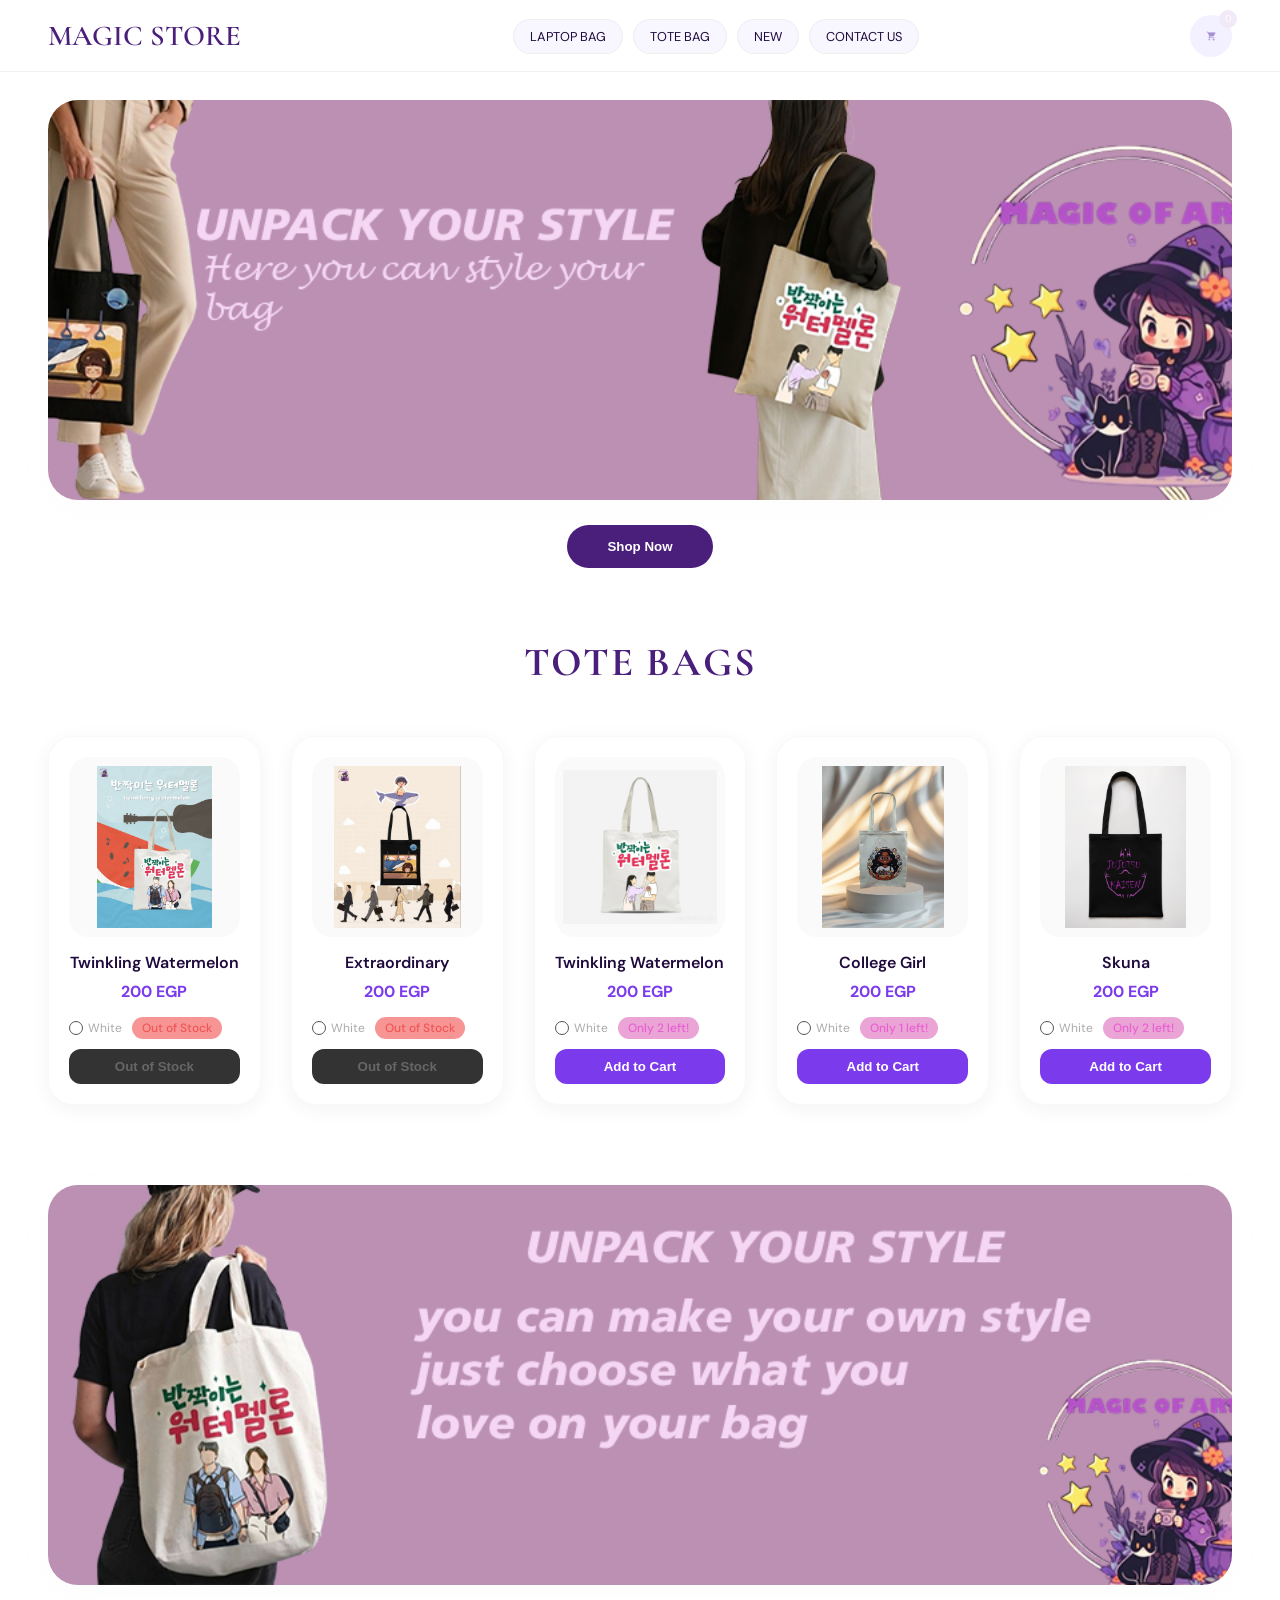
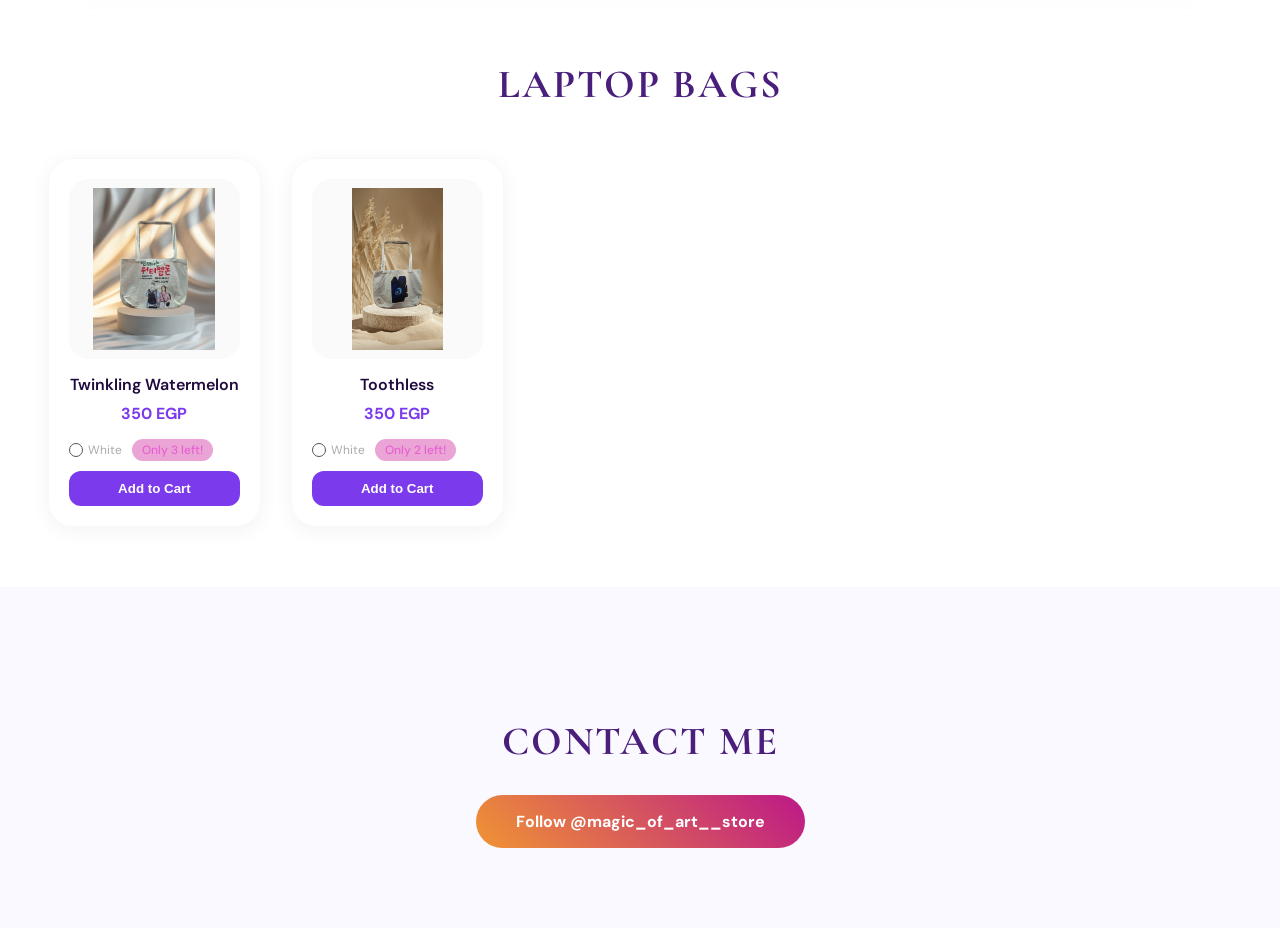
<file: my store/index.html>
<!DOCTYPE html>
<html lang="en">
<head>
    <meta charset="UTF-8">
    <meta name="viewport" content="width=device-width, initial-scale=1.0">
    <title>Magic Store</title>
    <link rel="stylesheet" href="style.css">
    <style>
        .product-meta {
            display: flex;
            align-items: center;
            gap: 10px;
            margin: 6px 0 10px;
            flex-wrap: wrap;
        }

        .color-dot-wrap {
            display: flex;
            align-items: center;
            gap: 5px;
            font-size: 12px;
            color: #aaa;
        }

        .color-dot {
            width: 14px;
            height: 14px;
            border-radius: 50%;
            background: #ffffff;
            border: 1px solid #555;
            display: inline-block;
        }

        .stock-badge {
            font-size: 12px;
            padding: 3px 10px;
            border-radius: 999px;
            font-weight: 500;
        }

        .stock-badge.in-stock {
            background: #b0e0c4;
            color: #63eb94;
        }

        .stock-badge.low-stock {
            background: #eba4d6;
            color: #e760d1;
        }

        .stock-badge.out-of-stock {
            background: #f79595;
            color: #f05656;
        }

        .add-btn:disabled {
            background: #333 !important;
            color: #666 !important;
            cursor: not-allowed !important;
        }
    </style>
</head>
<body>

    <div class="scroll-bar" id="scrollBar"></div>

    <header>
        <div class="logo">MAGIC STORE</div>
        <nav>
            <ul>
                <li><a href="#laptop-section">LAPTOP BAG</a></li>
                <li><a href="#tote-section">TOTE BAG</a></li>
                <li><a href="#">NEW</a></li>
                <li><a href="#contact-us">CONTACT US</a></li>
            </ul>
        </nav>
        <div class="icons" id="cart-icon-btn">
            <img src="images/cart.png" alt="CART" class="cart-icon">
            <span id="cart-count">0</span>
        </div>
    </header>

    <section class="poster">
        <img src="images/web.jpeg" alt="Main Poster">
        <br>
        <button class="shop-now-btn" onclick="location.href='#tote-section'">Shop Now</button>
    </section>

    <section id="tote-section">
        <h2 class="category-title">TOTE BAGS</h2>
        <div class="product-grid">

            <div class="product-card" data-stock="0">
                <div class="img-box"><img src="images/bag1.png" alt="tote bag"></div>
                <h2 class="p-name">Twinkling Watermelon</h2>
                <p class="p-price">200 EGP</p>
                <div class="product-meta">
                    <div class="color-dot-wrap">
                        <span class="color-dot"></span> White
                    </div>
                    <span class="stock-badge"></span>
                </div>
                <button class="add-btn">Add to Cart</button>
            </div>

            <div class="product-card" data-stock="0">
                <div class="img-box"><img src="images/bag2.png" alt="t0te bag"></div>
                <h2 class="p-name">Extraordinary</h2>
                <p class="p-price">200 EGP</p>
                <div class="product-meta">
                    <div class="color-dot-wrap">
                        <span class="color-dot"></span> White
                    </div>
                    <span class="stock-badge"></span>
                </div>
                <button class="add-btn">Add to Cart</button>
            </div>

            <div class="product-card" data-stock="2">
                <div class="img-box"><img src="images/bag3.png" alt="tote bag"></div>
                <h2 class="p-name">Twinkling Watermelon</h2>
                <p class="p-price">200 EGP</p>
                <div class="product-meta">
                    <div class="color-dot-wrap">
                        <span class="color-dot"></span> White
                    </div>
                    <span class="stock-badge"></span>
                </div>
                <button class="add-btn">Add to Cart</button>
            </div>

            <div class="product-card" data-stock="1">
                <div class="img-box"><img src="images/bag4.png" alt="tote bag"></div>
                <h2 class="p-name">College Girl</h2>
                <p class="p-price">200 EGP</p>
                <div class="product-meta">
                    <div class="color-dot-wrap">
                        <span class="color-dot"></span> White
                    </div>
                    <span class="stock-badge"></span>
                </div>
                <button class="add-btn">Add to Cart</button>
            </div>

            <div class="product-card" data-stock="2">
                <div class="img-box"><img src="images/bag5.png" alt="tote bag"></div>
                <h2 class="p-name">Skuna</h2>
                <p class="p-price">200 EGP</p>
                <div class="product-meta">
                    <div class="color-dot-wrap">
                        <span class="color-dot"></span> White
                    </div>
                    <span class="stock-badge"></span>
                </div>
                <button class="add-btn">Add to Cart</button>
            </div>

        </div>
    </section>

    <div class="section-banner" id="laptop-section">
        <img src="images/web2.png" alt="Laptop Bags Banner">
    </div>

    <section>
        <h2 class="category-title">LAPTOP BAGS</h2>
        <div class="product-grid">

            <div class="product-card" data-stock="3">
                <div class="img-box"><img src="images/bag6.png" alt="laptop bag"></div>
                <h2 class="p-name">Twinkling Watermelon</h2>
                <p class="p-price">350 EGP</p>
                <div class="product-meta">
                    <div class="color-dot-wrap">
                        <span class="color-dot"></span> White
                    </div>
                    <span class="stock-badge"></span>
                </div>
                <button class="add-btn">Add to Cart</button>
            </div>

            <div class="product-card" data-stock="2">
                <div class="img-box"><img src="images/bag7.png" alt="laptop bag"></div>
                <h2 class="p-name">Toothless </h2>
                <p class="p-price">350 EGP</p>
                <div class="product-meta">
                    <div class="color-dot-wrap">
                        <span class="color-dot"></span> White
                    </div>
                    <span class="stock-badge"></span>
                </div>
                <button class="add-btn">Add to Cart</button>
            </div>

        </div>
    </section>

    <!-- Cart Modal -->
    <div id="cart-modal" class="cart-modal">
        <div class="cart-content">
            <span class="close-cart">&times;</span>
            <h2>Shopping Cart 🛍️</h2>
            <div id="cart-items-list">
                <p style="text-align:center; color:#666;">Cart is empty</p>
            </div>

            <div class="checkout-form">
                <input type="text" id="cust-name" placeholder="Full Name" required>
                <input type="text" id="cust-phone" placeholder="Phone Number" required>
                <textarea id="cust-address" placeholder="Detailed Address (City, Street...)" rows="3" required></textarea>

                <div class="delivery-info">
                    <div style="display:flex; justify-content:space-between; margin-bottom:8px;">
                        <span>Subtotal:</span><span><span id="subtotal-price">0</span> EGP</span>
                    </div>
                    <div style="display:flex; justify-content:space-between; margin-bottom:8px;">
                        <span>Shipping:</span><span>50 EGP</span>
                    </div>
                    <div style="display:flex; justify-content:space-between; font-weight:bold; border-top:1px solid #333; padding-top:10px; font-size:1.1rem;">
                        <span>Total:</span><span><span id="final-total">0</span> EGP</span>
                    </div>
                </div>
                <button id="whatsapp-order-btn" class="checkout-btn">Proceed to Checkout</button>
            </div>
        </div>
    </div>

    <section class="contact-me" id="contact-us">
        <h2 class="category-title">CONTACT ME</h2>
        <a href="https://www.instagram.com/magic_of_art__store" target="_blank" class="instagram-btn">
            Follow @magic_of_art__store
        </a>
    </section>

    <style>
        .cart-item {
            display: flex;
            align-items: center;
            gap: 12px;
            background: #1a1a1a;
            border: 1px solid #2a2a2a;
            border-radius: 12px;
            padding: 10px 12px;
            margin-bottom: 10px;
        }
        .cart-item-img {
            width: 60px;
            height: 60px;
            border-radius: 8px;
            object-fit: cover;
            background: #2a2a2a;
            flex-shrink: 0;
        }
        .cart-item-info { flex: 1; }
        .cart-item-name { font-size: 13px; font-weight: 600; margin-bottom: 4px; color: #fff; }
        .cart-item-price { font-size: 13px; color: #aaa; }
        .cart-item-controls { display: flex; align-items: center; gap: 8px; flex-shrink: 0; }
        .qty-btn {
            width: 28px; height: 28px;
            border-radius: 7px;
            border: 1px solid #333;
            background: #2a2a2a;
            color: #fff;
            font-size: 16px;
            cursor: pointer;
            display: flex; align-items: center; justify-content: center;
            transition: background 0.15s;
        }
        .qty-btn:hover { background: #3a3a3a; }
        .qty-val { font-size: 14px; font-weight: 600; min-width: 18px; text-align: center; color: #fff; }
        .remove-item-btn { background: none; border: none; color: #ff4d4d; font-size: 18px; cursor: pointer; padding: 0 4px; }
    </style>

    <script>
        let cart = [];

        
       
        const stockData = {};

        document.querySelectorAll('.product-card').forEach(card => {
            const name  = card.querySelector('.p-name').innerText;
            const stock = parseInt(card.dataset.stock);
            stockData[name] = stock;

            const badge = card.querySelector('.stock-badge');
            const btn   = card.querySelector('.add-btn');

            if (stock === 0) {
                badge.textContent = 'Out of Stock';
                badge.className = 'stock-badge out-of-stock';
                btn.disabled = true;
                btn.textContent = 'Out of Stock';
            } else if (stock <= 3) {
                badge.textContent = `Only ${stock} left!`;
                badge.className = 'stock-badge low-stock';
            } else {
                badge.textContent = `${stock} in stock`;
                badge.className = 'stock-badge in-stock';
            }
        });

       
        const cartCountDisplay = document.getElementById('cart-count');
        const cartModal        = document.getElementById('cart-modal');
        const itemsList        = document.getElementById('cart-items-list');

        document.getElementById('cart-icon-btn').onclick = () => cartModal.style.display = 'block';
        document.querySelector('.close-cart').onclick    = () => cartModal.style.display = 'none';
        window.onclick = e => { if (e.target == cartModal) cartModal.style.display = 'none'; };

        document.querySelectorAll('.add-btn').forEach(btn => {
            btn.onclick = function () {
                if (this.disabled) return;

                const card  = this.closest('.product-card');
                const name  = card.querySelector('.p-name').innerText;
                const price = parseInt(card.querySelector('.p-price').innerText);
                const img   = card.querySelector('.img-box img').src;

                
                const inCartQty = (cart.find(i => i.name === name) || {}).qty || 0;
                if (inCartQty >= stockData[name]) {
                    alert('عدد القطع المتاحة نفد!');
                    return;
                }

                const existing = cart.find(i => i.name === name);
                if (existing) {
                    existing.qty++;
                } else {
                    cart.push({ name, price, img, qty: 1 });
                }

                updateCart();
                this.innerText = 'Added ✓';
                this.style.background = '#22c55e';
                setTimeout(() => { this.innerText = 'Add to Cart'; this.style.background = '#7c3aed'; }, 1000);
            };
        });

        function updateCart() {
            const totalItems = cart.reduce((s, i) => s + i.qty, 0);
            cartCountDisplay.innerText = totalItems;
            itemsList.innerHTML = '';

            if (cart.length === 0) {
                itemsList.innerHTML = '<p style="text-align:center;color:#666;">Cart is empty</p>';
                document.getElementById('subtotal-price').innerText = 0;
                document.getElementById('final-total').innerText    = 0;
                return;
            }

            let subtotal = 0;
            cart.forEach((item, index) => {
                subtotal += item.price * item.qty;
                const div = document.createElement('div');
                div.className = 'cart-item';
                div.innerHTML = `
                    <img class="cart-item-img" src="${item.img}" alt="${item.name}" onerror="this.style.visibility='hidden'">
                    <div class="cart-item-info">
                        <div class="cart-item-name">${item.name}</div>
                        <div class="cart-item-price">${item.price * item.qty} EGP</div>
                    </div>
                    <div class="cart-item-controls">
                        <button class="qty-btn" onclick="changeQty(${index}, -1)">−</button>
                        <span class="qty-val">${item.qty}</span>
                        <button class="qty-btn" onclick="changeQty(${index}, 1)">+</button>
                        <button class="remove-item-btn" onclick="removeFromCart(${index})">×</button>
                    </div>`;
                itemsList.appendChild(div);
            });

            document.getElementById('subtotal-price').innerText = subtotal;
            document.getElementById('final-total').innerText    = subtotal + 50;
        }

        window.changeQty = (index, delta) => {
            const item = cart[index];
            const newQty = item.qty + delta;
            if (newQty < 1) return;
            if (newQty > stockData[item.name]) {
                alert(`الحد الأقصى المتاح ${stockData[item.name]} قطعة`);
                return;
            }
            item.qty = newQty;
            updateCart();
        };

        window.removeFromCart = index => { cart.splice(index, 1); updateCart(); };

        
        document.getElementById('whatsapp-order-btn').onclick = function () {
            const name  = document.getElementById('cust-name').value;
            const phone = document.getElementById('cust-phone').value;
            const addr  = document.getElementById('cust-address').value;
            const total = document.getElementById('final-total').innerText;

            if (!name || !phone || !addr || cart.length === 0) {
                alert('يرجى ملء البيانات وإضافة منتجات للشنطة!');
                return;
            }

            const myNumber = '201004262710';
            let msg = `*طلب جديد - Magic Store*%0A%0A`;
            msg += `*الاسم:* ${name}%0A*الموبايل:* ${phone}%0A*العنوان:* ${addr}%0A%0A*المنتجات:*%0A`;
            cart.forEach((item, i) => msg += `${i+1}. ${item.name} x${item.qty} (${item.price * item.qty} EGP)%0A`);
            msg += `%0A*التوصيل:* 50 EGP%0A*الإجمالي:* ${total} EGP`;

            window.open(`https://wa.me/${myNumber}?text=${msg}`);
        };

        window.onscroll = function () {
            let winScroll = document.body.scrollTop || document.documentElement.scrollTop;
            let height    = document.documentElement.scrollHeight - document.documentElement.clientHeight;
            document.getElementById('scrollBar').style.width = (winScroll / height * 100) + '%';
        };
    </script>

</body>
</html>
</file>
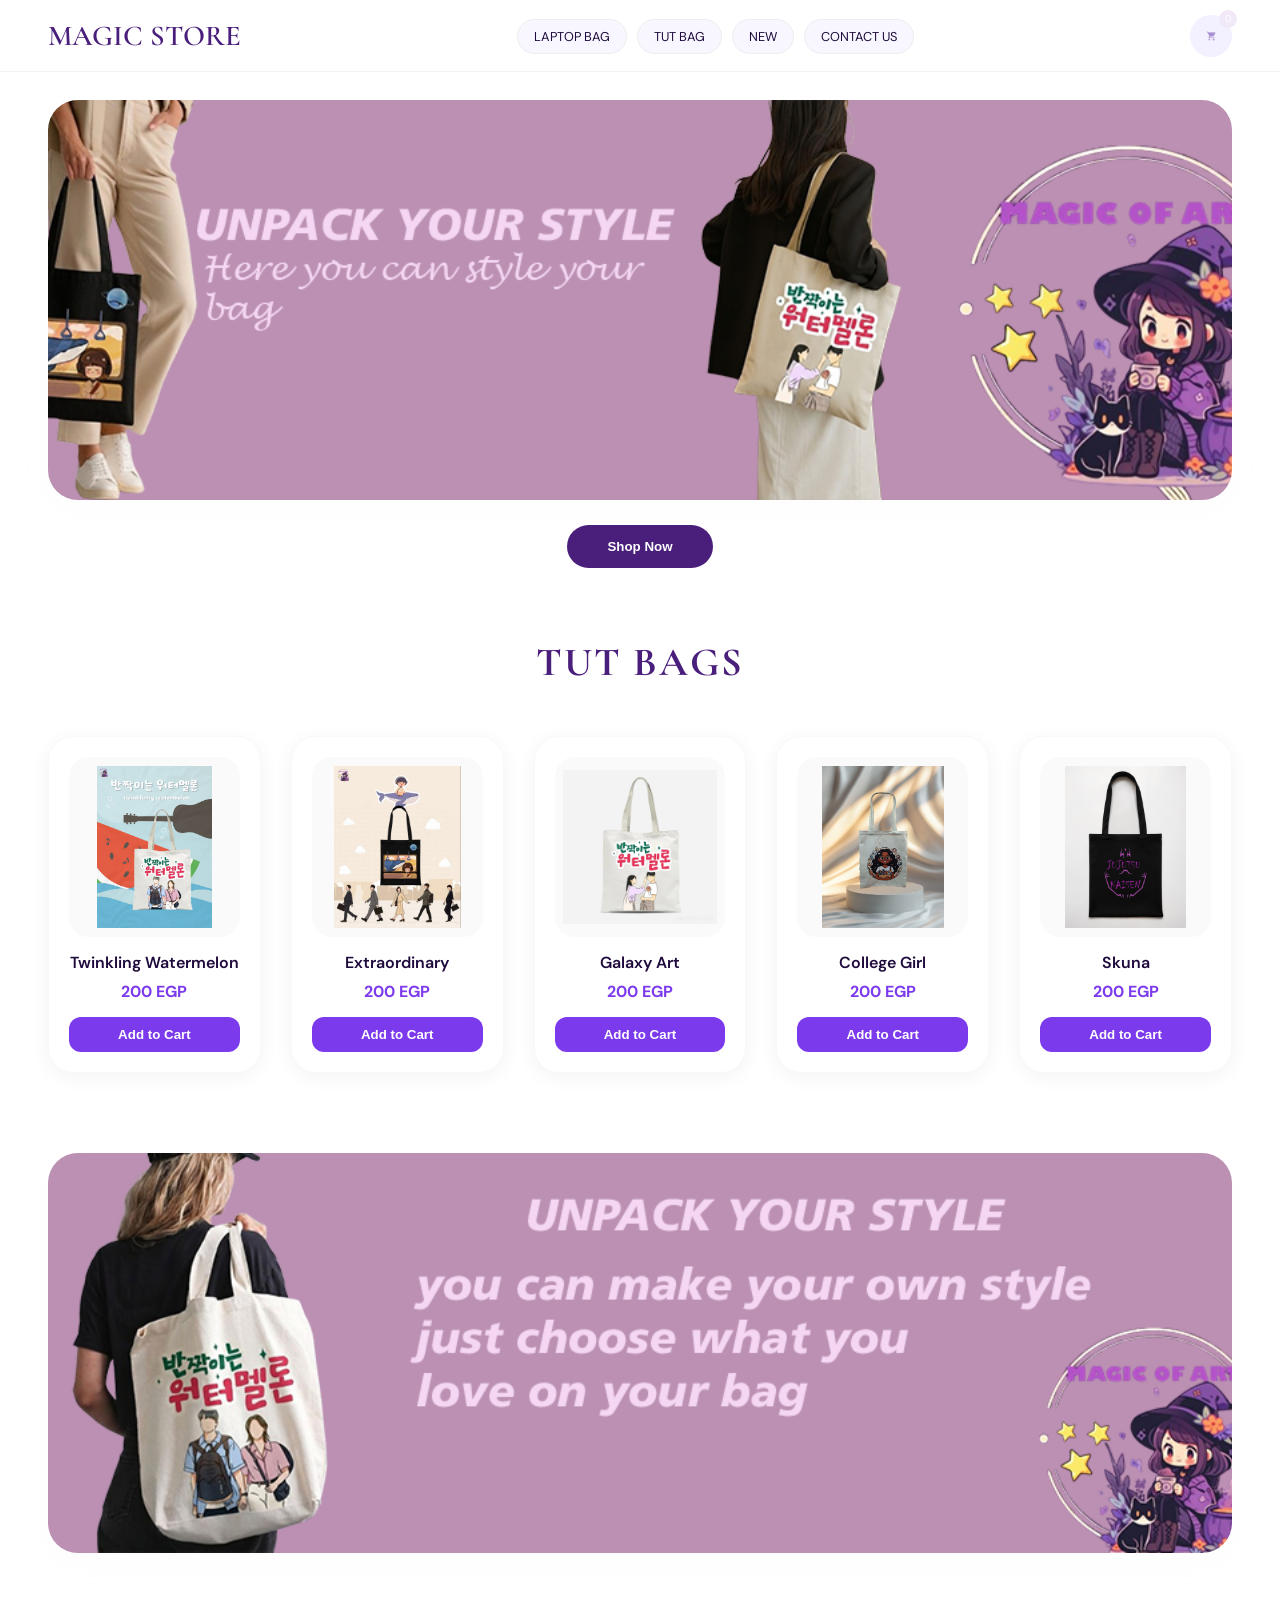
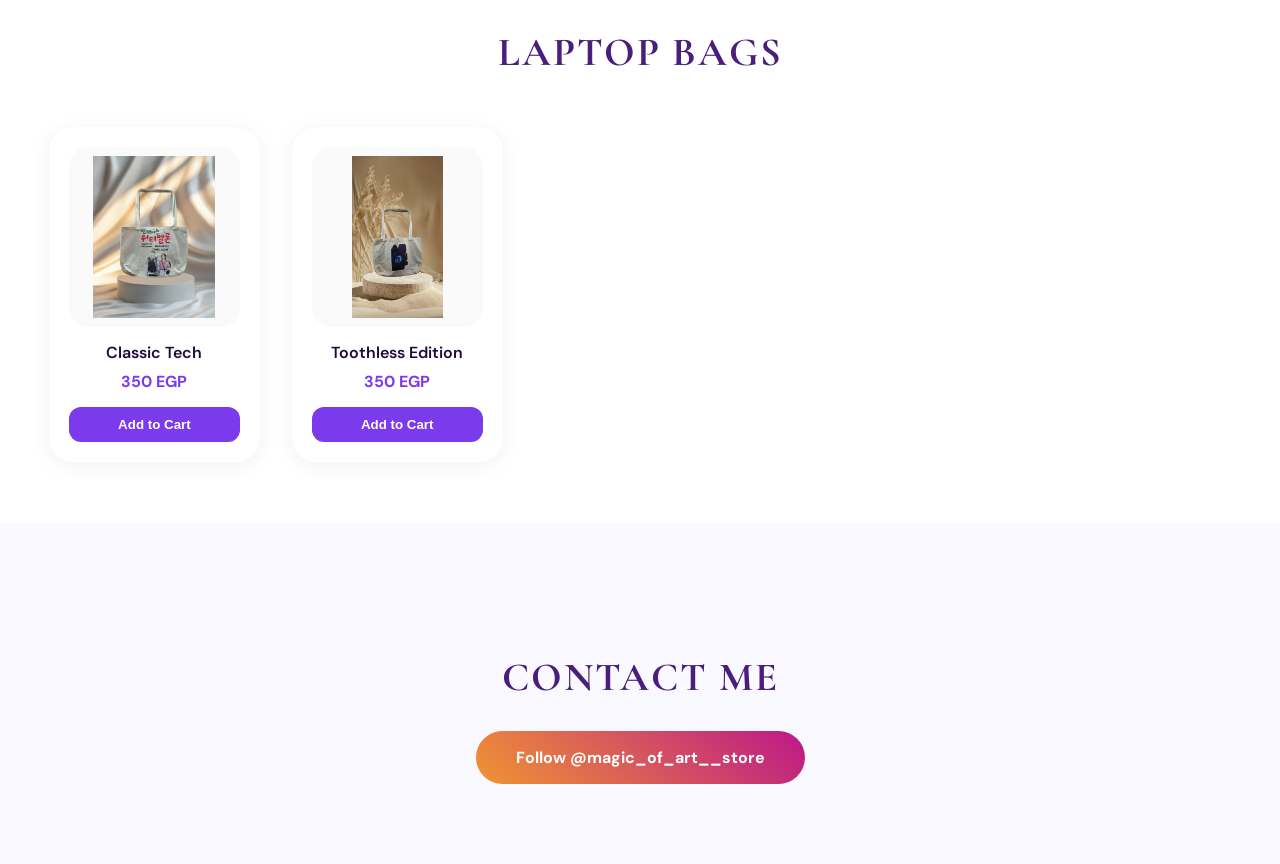
<file: my store/index (1).html>
<!DOCTYPE html>
<html lang="en">
<head>
    <meta charset="UTF-8">
    <meta name="viewport" content="width=device-width, initial-scale=1.0">
    <title>Magic Store</title>
    <link rel="stylesheet" href="style.css">
</head>
<body>

    <div class="scroll-bar" id="scrollBar"></div>

    <header>
        <div class="logo">MAGIC STORE</div>
        <nav>
            <ul>
                <li><a href="#laptop-section">LAPTOP BAG</a></li>
                <li><a href="#tote-section">TUT BAG</a></li>
                <li><a href="#">NEW</a></li>
                <li><a href="#contact-us">CONTACT US</a></li>
            </ul>
        </nav>
        <div class="icons" id="cart-icon-btn"> 
            <img src="cart.png" alt="CART" class="cart-icon">
            <span id="cart-count">0</span>
        </div>
    </header>

    <section class="poster">
        <img src="web.jpeg" alt="Main Poster">
        <br>
        <button class="shop-now-btn" onclick="location.href='#tote-section'">Shop Now</button>
    </section>

    <section id="tote-section">
        <h2 class="category-title">TUT BAGS</h2>
        <div class="product-grid">
            <div class="product-card">
                <div class="img-box"><img src="bag1.png" alt="tut bag"></div>
                <h2 class="p-name">Twinkling Watermelon</h2>
                <p class="p-price">200 EGP</p>
                <button class="add-btn">Add to Cart</button>
            </div>
            <div class="product-card">
                <div class="img-box"><img src="bag2.png" alt="tut bag"></div>
                <h2 class="p-name">Extraordinary</h2>
                <p class="p-price">200 EGP</p>
                <button class="add-btn">Add to Cart</button>
            </div>
            <div class="product-card">
                <div class="img-box"><img src="bag3.png" alt="tut bag"></div>
                <h2 class="p-name">Galaxy Art</h2>
                <p class="p-price">200 EGP</p>
                <button class="add-btn">Add to Cart</button>
            </div>
            <div class="product-card">
                <div class="img-box"><img src="bag4.png" alt="tut bag"></div>
                <h2 class="p-name">College Girl</h2>
                <p class="p-price">200 EGP</p>
                <button class="add-btn">Add to Cart</button>
            </div>
            <div class="product-card">
                <div class="img-box"><img src="bag5.png" alt="tut bag"></div>
                <h2 class="p-name">Skuna</h2>
                <p class="p-price">200 EGP</p>
                <button class="add-btn">Add to Cart</button>
            </div>
        </div>
    </section>

    <div class="section-banner" id="laptop-section">
        <img src="web2.png" alt="Laptop Bags Banner">
    </div>

    <section>
        <h2 class="category-title">LAPTOP BAGS</h2>
        <div class="product-grid">
            <div class="product-card">
                <div class="img-box"><img src="bag6.png" alt="laptop bag"></div>
                <h2 class="p-name">Classic Tech</h2>
                <p class="p-price">350 EGP</p>
                <button class="add-btn">Add to Cart</button>
            </div>
            <div class="product-card">
                <div class="img-box"><img src="bag7.png" alt="laptop bag"></div>
                <h2 class="p-name">Toothless Edition</h2>
                <p class="p-price">350 EGP</p>
                <button class="add-btn">Add to Cart</button>
            </div>
        </div>
    </section>

    <div id="cart-modal" class="cart-modal">
        <div class="cart-content">
            <span class="close-cart">&times;</span>
            <h2>Shopping Cart 🛍️</h2>
            <div id="cart-items-list">
                <p style="text-align:center; color:#666;">Cart is empty</p>
            </div>
            
            <div class="checkout-form">
                <input type="text" id="cust-name" placeholder="Full Name" required>
                <input type="text" id="cust-phone" placeholder="Phone Number" required>
                <textarea id="cust-address" placeholder="Detailed Address (City, Street...)" rows="3" required></textarea>
                
                <div class="delivery-info">
                    <div style="display:flex; justify-content:space-between; margin-bottom:8px;">
                        <span>Subtotal:</span> <span><span id="subtotal-price">0</span> EGP</span>
                    </div>
                    <div style="display:flex; justify-content:space-between; margin-bottom:8px;">
                        <span>Shipping:</span> <span>50 EGP</span>
                    </div>
                    <div style="display:flex; justify-content:space-between; font-weight:bold; border-top:1px solid #333; padding-top:10px; font-size:1.1rem;">
                        <span>Total:</span> <span><span id="final-total">0</span> EGP</span>
                    </div>
                </div>
                <button id="whatsapp-order-btn" class="checkout-btn">Proceed to Checkout</button>
            </div>
        </div>
    </div>

    <section class="contact-me" id="contact-us">
        <h2 class="category-title">CONTACT ME</h2>
        <a href="https://www.instagram.com/magic_of_art__store" target="_blank" class="instagram-btn">
            Follow @magic_of_art__store
        </a>
    </section>

    <style>
        /* ===== Cart Item Card in Modal ===== */
        .cart-item {
            display: flex;
            align-items: center;
            gap: 12px;
            background: #1a1a1a;
            border: 1px solid #2a2a2a;
            border-radius: 12px;
            padding: 10px 12px;
            margin-bottom: 10px;
        }

        .cart-item-img {
            width: 60px;
            height: 60px;
            border-radius: 8px;
            object-fit: cover;
            background: #2a2a2a;
            flex-shrink: 0;
        }

        .cart-item-info {
            flex: 1;
        }

        .cart-item-name {
            font-size: 13px;
            font-weight: 600;
            margin-bottom: 4px;
            color: #fff;
        }

        .cart-item-price {
            font-size: 13px;
            color: #aaa;
        }

        .cart-item-controls {
            display: flex;
            align-items: center;
            gap: 8px;
            flex-shrink: 0;
        }

        .qty-btn {
            width: 28px;
            height: 28px;
            border-radius: 7px;
            border: 1px solid #333;
            background: #2a2a2a;
            color: #fff;
            font-size: 16px;
            cursor: pointer;
            display: flex;
            align-items: center;
            justify-content: center;
            transition: background 0.15s;
            line-height: 1;
        }

        .qty-btn:hover { background: #3a3a3a; }

        .qty-val {
            font-size: 14px;
            font-weight: 600;
            min-width: 18px;
            text-align: center;
            color: #fff;
        }

        .remove-item-btn {
            background: none;
            border: none;
            color: #ff4d4d;
            font-size: 18px;
            cursor: pointer;
            padding: 0 4px;
            line-height: 1;
        }
    </style>

    <script>
        /* cart = [ { name, price, img, qty }, ... ] */
        let cart = [];

        const cartCountDisplay = document.getElementById('cart-count');
        const cartModal        = document.getElementById('cart-modal');
        const itemsList        = document.getElementById('cart-items-list');

        document.getElementById('cart-icon-btn').onclick = () => cartModal.style.display = "block";
        document.querySelector('.close-cart').onclick    = () => cartModal.style.display = "none";
        window.onclick = (e) => { if (e.target == cartModal) cartModal.style.display = "none"; };

        /* Add to Cart */
        document.querySelectorAll('.add-btn').forEach(btn => {
            btn.onclick = function () {
                const card  = this.closest('.product-card');
                const name  = card.querySelector('.p-name').innerText;
                const price = parseInt(card.querySelector('.p-price').innerText);
                const img   = card.querySelector('.img-box img').src;

                const existing = cart.find(i => i.name === name);
                if (existing) {
                    existing.qty++;
                } else {
                    cart.push({ name, price, img, qty: 1 });
                }

                updateCart();
                this.innerText = "Added ✓";
                this.style.background = "#22c55e";
                setTimeout(() => { this.innerText = "Add to Cart"; this.style.background = "#7c3aed"; }, 1000);
            };
        });

        /* Render Cart */
        function updateCart() {
            const totalItems = cart.reduce((s, i) => s + i.qty, 0);
            cartCountDisplay.innerText = totalItems;
            itemsList.innerHTML = "";

            if (cart.length === 0) {
                itemsList.innerHTML = '<p style="text-align:center; color:#666;">Cart is empty</p>';
                document.getElementById('subtotal-price').innerText = 0;
                document.getElementById('final-total').innerText    = 0;
                return;
            }

            let subtotal = 0;
            cart.forEach((item, index) => {
                subtotal += item.price * item.qty;
                const div = document.createElement('div');
                div.className = 'cart-item';
                div.innerHTML = `
                    <img class="cart-item-img" src="${item.img}" alt="${item.name}" onerror="this.style.visibility='hidden'">
                    <div class="cart-item-info">
                        <div class="cart-item-name">${item.name}</div>
                        <div class="cart-item-price">${item.price * item.qty} EGP</div>
                    </div>
                    <div class="cart-item-controls">
                        <button class="qty-btn" onclick="changeQty(${index}, -1)">−</button>
                        <span class="qty-val">${item.qty}</span>
                        <button class="qty-btn" onclick="changeQty(${index}, 1)">+</button>
                        <button class="remove-item-btn" onclick="removeFromCart(${index})">×</button>
                    </div>
                `;
                itemsList.appendChild(div);
            });

            document.getElementById('subtotal-price').innerText = subtotal;
            document.getElementById('final-total').innerText    = subtotal + 50;
        }

        window.changeQty = (index, delta) => {
            cart[index].qty = Math.max(1, cart[index].qty + delta);
            updateCart();
        };

        window.removeFromCart = (index) => {
            cart.splice(index, 1);
            updateCart();
        };

        /* WhatsApp Order */
        document.getElementById('whatsapp-order-btn').onclick = function () {
            const name  = document.getElementById('cust-name').value;
            const phone = document.getElementById('cust-phone').value;
            const addr  = document.getElementById('cust-address').value;
            const total = document.getElementById('final-total').innerText;

            if (!name || !phone || !addr || cart.length === 0) {
                alert("يرجى ملء البيانات وإضافة منتجات للشنطة!");
                return;
            }

            const myNumber = "201004262710";
            let msg = `*طلب جديد - Magic Store*%0A%0A`;
            msg += `*الاسم:* ${name}%0A*الموبايل:* ${phone}%0A*العنوان:* ${addr}%0A%0A*المنتجات:*%0A`;
            cart.forEach((item, i) => msg += `${i+1}. ${item.name} x${item.qty} (${item.price * item.qty} EGP)%0A`);
            msg += `%0A*التوصيل:* 50 EGP%0A*الإجمالي:* ${total} EGP`;

            window.open(`https://wa.me/${myNumber}?text=${msg}`);
        };

        /* Scroll Bar */
        window.onscroll = function () {
            let winScroll = document.body.scrollTop || document.documentElement.scrollTop;
            let height    = document.documentElement.scrollHeight - document.documentElement.clientHeight;
            document.getElementById("scrollBar").style.width = (winScroll / height * 100) + "%";
        };
    </script>

</body>
</html>
</file>
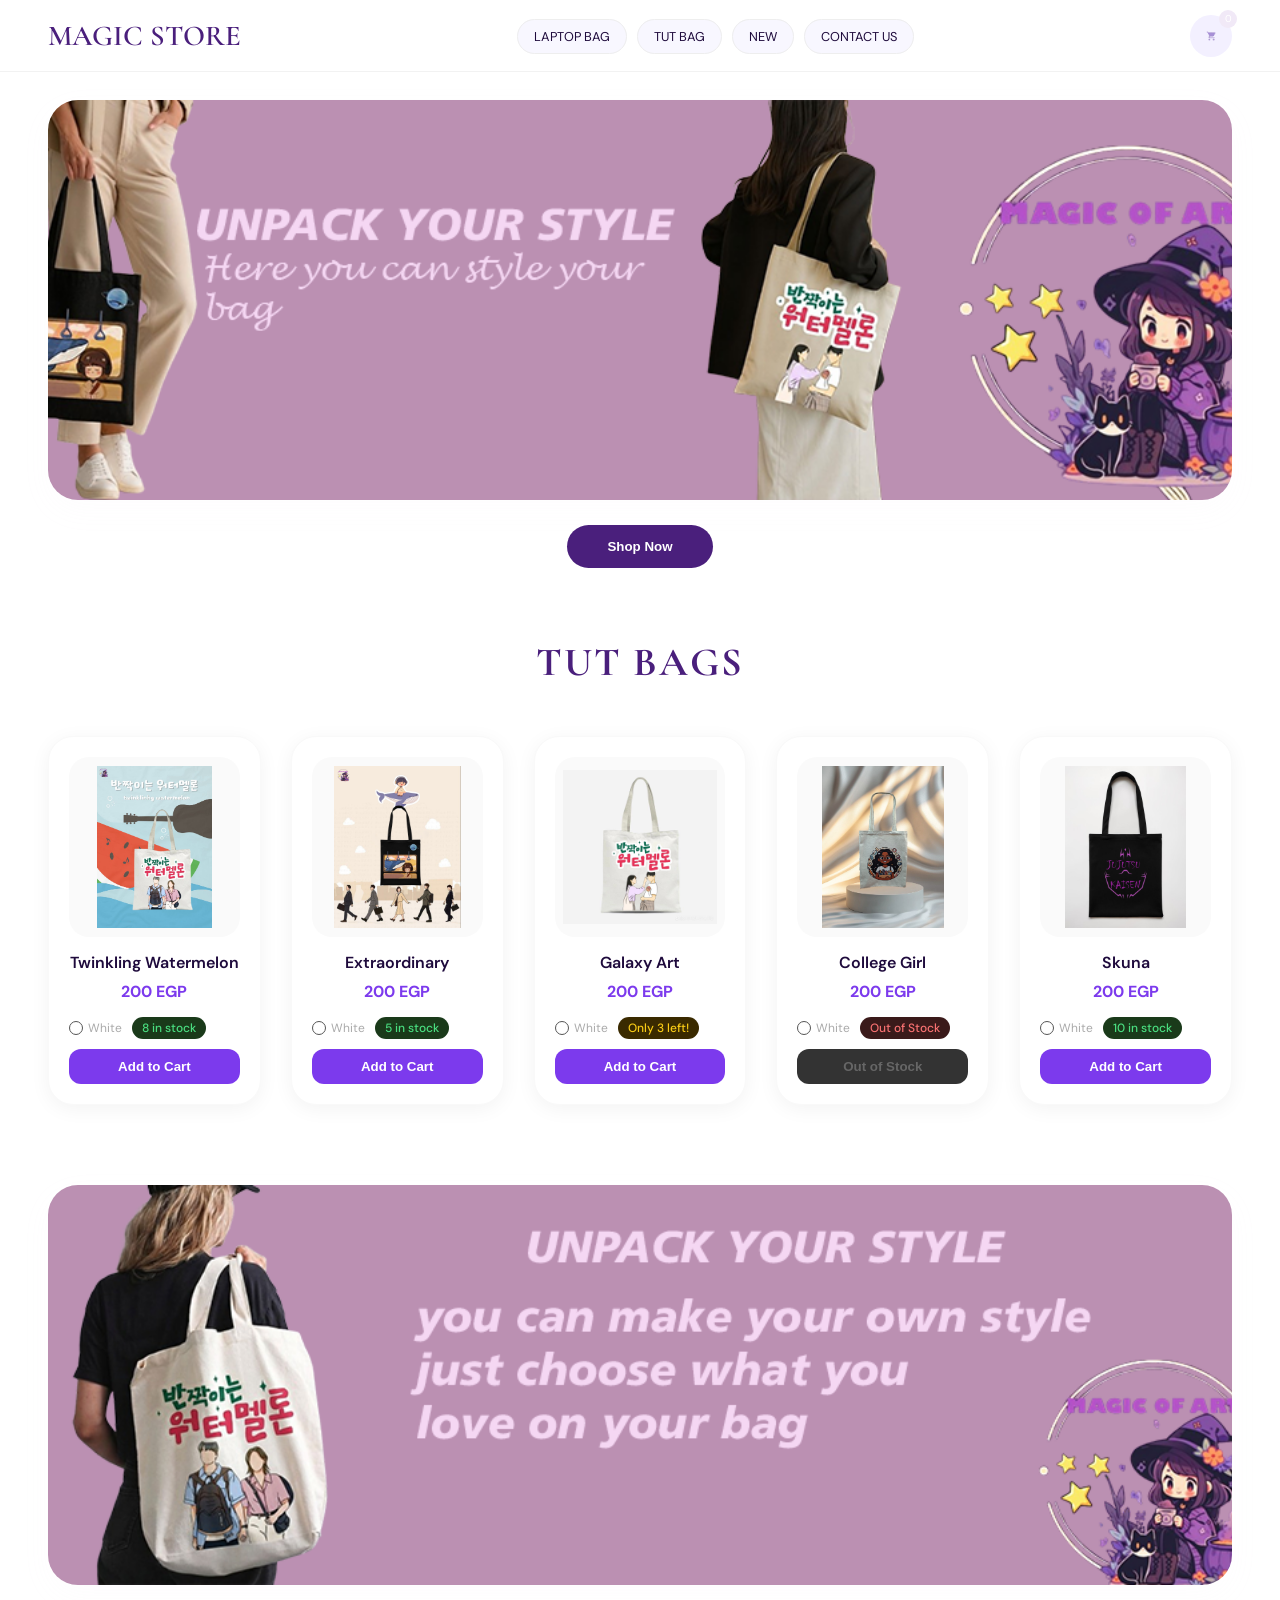
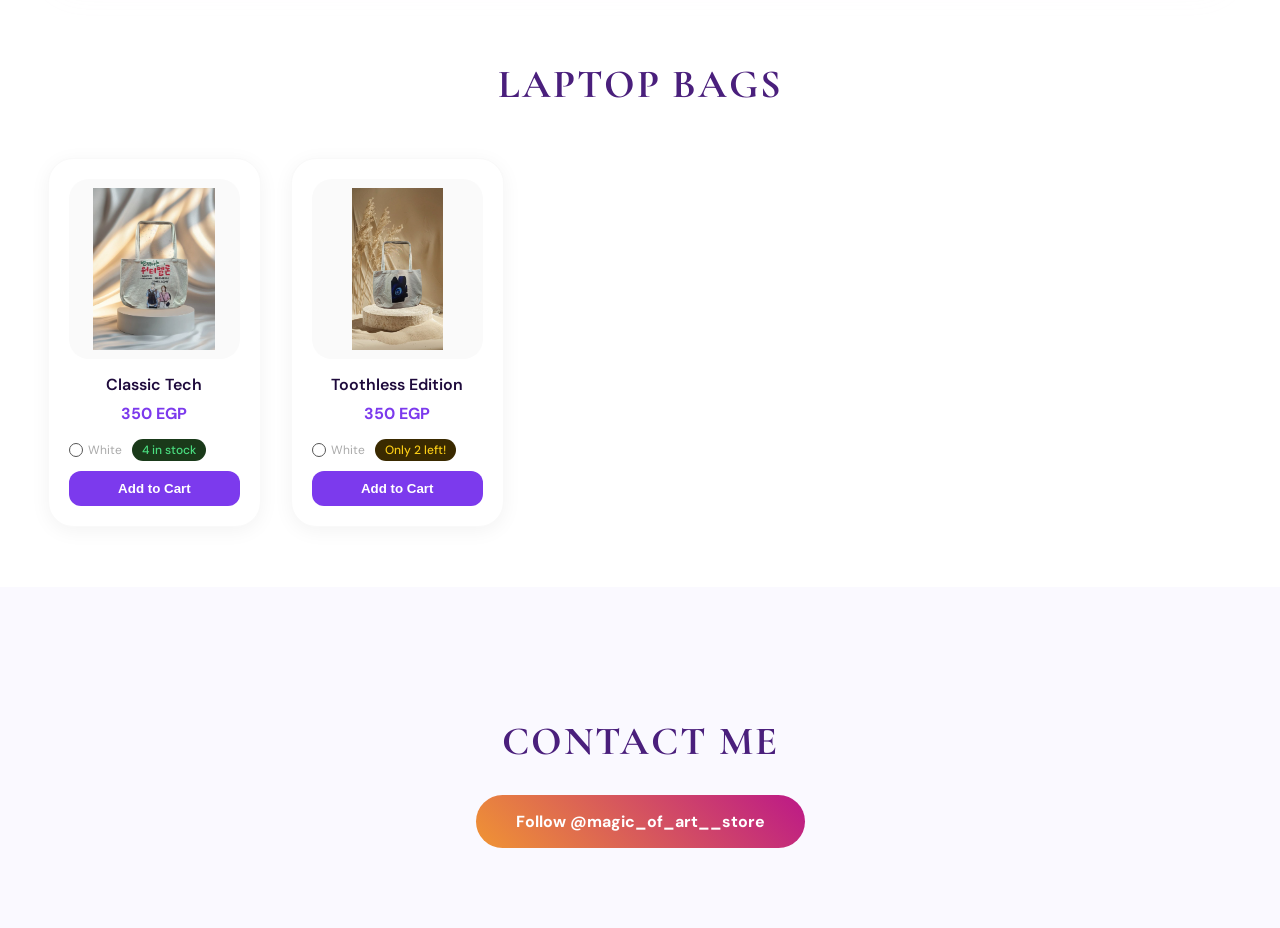
<file: my store/index (2).html>
<!DOCTYPE html>
<html lang="en">
<head>
    <meta charset="UTF-8">
    <meta name="viewport" content="width=device-width, initial-scale=1.0">
    <title>Magic Store</title>
    <link rel="stylesheet" href="style.css">
    <style>
        .product-meta {
            display: flex;
            align-items: center;
            gap: 10px;
            margin: 6px 0 10px;
            flex-wrap: wrap;
        }

        .color-dot-wrap {
            display: flex;
            align-items: center;
            gap: 5px;
            font-size: 12px;
            color: #aaa;
        }

        .color-dot {
            width: 14px;
            height: 14px;
            border-radius: 50%;
            background: #ffffff;
            border: 1px solid #555;
            display: inline-block;
        }

        .stock-badge {
            font-size: 12px;
            padding: 3px 10px;
            border-radius: 999px;
            font-weight: 500;
        }

        .stock-badge.in-stock {
            background: #1a3a1a;
            color: #4ade80;
        }

        .stock-badge.low-stock {
            background: #3a2a00;
            color: #facc15;
        }

        .stock-badge.out-of-stock {
            background: #3a1a1a;
            color: #f87171;
        }

        .add-btn:disabled {
            background: #333 !important;
            color: #666 !important;
            cursor: not-allowed !important;
        }
    </style>
</head>
<body>

    <div class="scroll-bar" id="scrollBar"></div>

    <header>
        <div class="logo">MAGIC STORE</div>
        <nav>
            <ul>
                <li><a href="#laptop-section">LAPTOP BAG</a></li>
                <li><a href="#tote-section">TUT BAG</a></li>
                <li><a href="#">NEW</a></li>
                <li><a href="#contact-us">CONTACT US</a></li>
            </ul>
        </nav>
        <div class="icons" id="cart-icon-btn">
            <img src="cart.png" alt="CART" class="cart-icon">
            <span id="cart-count">0</span>
        </div>
    </header>

    <section class="poster">
        <img src="web.jpeg" alt="Main Poster">
        <br>
        <button class="shop-now-btn" onclick="location.href='#tote-section'">Shop Now</button>
    </section>

    <section id="tote-section">
        <h2 class="category-title">TUT BAGS</h2>
        <div class="product-grid">

            <div class="product-card" data-stock="8">
                <div class="img-box"><img src="bag1.png" alt="tut bag"></div>
                <h2 class="p-name">Twinkling Watermelon</h2>
                <p class="p-price">200 EGP</p>
                <div class="product-meta">
                    <div class="color-dot-wrap">
                        <span class="color-dot"></span> White
                    </div>
                    <span class="stock-badge"></span>
                </div>
                <button class="add-btn">Add to Cart</button>
            </div>

            <div class="product-card" data-stock="5">
                <div class="img-box"><img src="bag2.png" alt="tut bag"></div>
                <h2 class="p-name">Extraordinary</h2>
                <p class="p-price">200 EGP</p>
                <div class="product-meta">
                    <div class="color-dot-wrap">
                        <span class="color-dot"></span> White
                    </div>
                    <span class="stock-badge"></span>
                </div>
                <button class="add-btn">Add to Cart</button>
            </div>

            <div class="product-card" data-stock="3">
                <div class="img-box"><img src="bag3.png" alt="tut bag"></div>
                <h2 class="p-name">Galaxy Art</h2>
                <p class="p-price">200 EGP</p>
                <div class="product-meta">
                    <div class="color-dot-wrap">
                        <span class="color-dot"></span> White
                    </div>
                    <span class="stock-badge"></span>
                </div>
                <button class="add-btn">Add to Cart</button>
            </div>

            <div class="product-card" data-stock="0">
                <div class="img-box"><img src="bag4.png" alt="tut bag"></div>
                <h2 class="p-name">College Girl</h2>
                <p class="p-price">200 EGP</p>
                <div class="product-meta">
                    <div class="color-dot-wrap">
                        <span class="color-dot"></span> White
                    </div>
                    <span class="stock-badge"></span>
                </div>
                <button class="add-btn">Add to Cart</button>
            </div>

            <div class="product-card" data-stock="10">
                <div class="img-box"><img src="bag5.png" alt="tut bag"></div>
                <h2 class="p-name">Skuna</h2>
                <p class="p-price">200 EGP</p>
                <div class="product-meta">
                    <div class="color-dot-wrap">
                        <span class="color-dot"></span> White
                    </div>
                    <span class="stock-badge"></span>
                </div>
                <button class="add-btn">Add to Cart</button>
            </div>

        </div>
    </section>

    <div class="section-banner" id="laptop-section">
        <img src="web2.png" alt="Laptop Bags Banner">
    </div>

    <section>
        <h2 class="category-title">LAPTOP BAGS</h2>
        <div class="product-grid">

            <div class="product-card" data-stock="4">
                <div class="img-box"><img src="bag6.png" alt="laptop bag"></div>
                <h2 class="p-name">Classic Tech</h2>
                <p class="p-price">350 EGP</p>
                <div class="product-meta">
                    <div class="color-dot-wrap">
                        <span class="color-dot"></span> White
                    </div>
                    <span class="stock-badge"></span>
                </div>
                <button class="add-btn">Add to Cart</button>
            </div>

            <div class="product-card" data-stock="2">
                <div class="img-box"><img src="bag7.png" alt="laptop bag"></div>
                <h2 class="p-name">Toothless Edition</h2>
                <p class="p-price">350 EGP</p>
                <div class="product-meta">
                    <div class="color-dot-wrap">
                        <span class="color-dot"></span> White
                    </div>
                    <span class="stock-badge"></span>
                </div>
                <button class="add-btn">Add to Cart</button>
            </div>

        </div>
    </section>

    <!-- Cart Modal -->
    <div id="cart-modal" class="cart-modal">
        <div class="cart-content">
            <span class="close-cart">&times;</span>
            <h2>Shopping Cart 🛍️</h2>
            <div id="cart-items-list">
                <p style="text-align:center; color:#666;">Cart is empty</p>
            </div>

            <div class="checkout-form">
                <input type="text" id="cust-name" placeholder="Full Name" required>
                <input type="text" id="cust-phone" placeholder="Phone Number" required>
                <textarea id="cust-address" placeholder="Detailed Address (City, Street...)" rows="3" required></textarea>

                <div class="delivery-info">
                    <div style="display:flex; justify-content:space-between; margin-bottom:8px;">
                        <span>Subtotal:</span><span><span id="subtotal-price">0</span> EGP</span>
                    </div>
                    <div style="display:flex; justify-content:space-between; margin-bottom:8px;">
                        <span>Shipping:</span><span>50 EGP</span>
                    </div>
                    <div style="display:flex; justify-content:space-between; font-weight:bold; border-top:1px solid #333; padding-top:10px; font-size:1.1rem;">
                        <span>Total:</span><span><span id="final-total">0</span> EGP</span>
                    </div>
                </div>
                <button id="whatsapp-order-btn" class="checkout-btn">Proceed to Checkout</button>
            </div>
        </div>
    </div>

    <section class="contact-me" id="contact-us">
        <h2 class="category-title">CONTACT ME</h2>
        <a href="https://www.instagram.com/magic_of_art__store" target="_blank" class="instagram-btn">
            Follow @magic_of_art__store
        </a>
    </section>

    <style>
        .cart-item {
            display: flex;
            align-items: center;
            gap: 12px;
            background: #1a1a1a;
            border: 1px solid #2a2a2a;
            border-radius: 12px;
            padding: 10px 12px;
            margin-bottom: 10px;
        }
        .cart-item-img {
            width: 60px;
            height: 60px;
            border-radius: 8px;
            object-fit: cover;
            background: #2a2a2a;
            flex-shrink: 0;
        }
        .cart-item-info { flex: 1; }
        .cart-item-name { font-size: 13px; font-weight: 600; margin-bottom: 4px; color: #fff; }
        .cart-item-price { font-size: 13px; color: #aaa; }
        .cart-item-controls { display: flex; align-items: center; gap: 8px; flex-shrink: 0; }
        .qty-btn {
            width: 28px; height: 28px;
            border-radius: 7px;
            border: 1px solid #333;
            background: #2a2a2a;
            color: #fff;
            font-size: 16px;
            cursor: pointer;
            display: flex; align-items: center; justify-content: center;
            transition: background 0.15s;
        }
        .qty-btn:hover { background: #3a3a3a; }
        .qty-val { font-size: 14px; font-weight: 600; min-width: 18px; text-align: center; color: #fff; }
        .remove-item-btn { background: none; border: none; color: #ff4d4d; font-size: 18px; cursor: pointer; padding: 0 4px; }
    </style>

    <script>
        let cart = [];

        /* ===== Stock Setup ===== */
        /* غيري الأرقام دي زي ما تحبي */
        const stockData = {};

        document.querySelectorAll('.product-card').forEach(card => {
            const name  = card.querySelector('.p-name').innerText;
            const stock = parseInt(card.dataset.stock);
            stockData[name] = stock;

            const badge = card.querySelector('.stock-badge');
            const btn   = card.querySelector('.add-btn');

            if (stock === 0) {
                badge.textContent = 'Out of Stock';
                badge.className = 'stock-badge out-of-stock';
                btn.disabled = true;
                btn.textContent = 'Out of Stock';
            } else if (stock <= 3) {
                badge.textContent = `Only ${stock} left!`;
                badge.className = 'stock-badge low-stock';
            } else {
                badge.textContent = `${stock} in stock`;
                badge.className = 'stock-badge in-stock';
            }
        });

        /* ===== Cart Logic ===== */
        const cartCountDisplay = document.getElementById('cart-count');
        const cartModal        = document.getElementById('cart-modal');
        const itemsList        = document.getElementById('cart-items-list');

        document.getElementById('cart-icon-btn').onclick = () => cartModal.style.display = 'block';
        document.querySelector('.close-cart').onclick    = () => cartModal.style.display = 'none';
        window.onclick = e => { if (e.target == cartModal) cartModal.style.display = 'none'; };

        document.querySelectorAll('.add-btn').forEach(btn => {
            btn.onclick = function () {
                if (this.disabled) return;

                const card  = this.closest('.product-card');
                const name  = card.querySelector('.p-name').innerText;
                const price = parseInt(card.querySelector('.p-price').innerText);
                const img   = card.querySelector('.img-box img').src;

                /* تحقق من الستوك */
                const inCartQty = (cart.find(i => i.name === name) || {}).qty || 0;
                if (inCartQty >= stockData[name]) {
                    alert('عدد القطع المتاحة نفد!');
                    return;
                }

                const existing = cart.find(i => i.name === name);
                if (existing) {
                    existing.qty++;
                } else {
                    cart.push({ name, price, img, qty: 1 });
                }

                updateCart();
                this.innerText = 'Added ✓';
                this.style.background = '#22c55e';
                setTimeout(() => { this.innerText = 'Add to Cart'; this.style.background = '#7c3aed'; }, 1000);
            };
        });

        function updateCart() {
            const totalItems = cart.reduce((s, i) => s + i.qty, 0);
            cartCountDisplay.innerText = totalItems;
            itemsList.innerHTML = '';

            if (cart.length === 0) {
                itemsList.innerHTML = '<p style="text-align:center;color:#666;">Cart is empty</p>';
                document.getElementById('subtotal-price').innerText = 0;
                document.getElementById('final-total').innerText    = 0;
                return;
            }

            let subtotal = 0;
            cart.forEach((item, index) => {
                subtotal += item.price * item.qty;
                const div = document.createElement('div');
                div.className = 'cart-item';
                div.innerHTML = `
                    <img class="cart-item-img" src="${item.img}" alt="${item.name}" onerror="this.style.visibility='hidden'">
                    <div class="cart-item-info">
                        <div class="cart-item-name">${item.name}</div>
                        <div class="cart-item-price">${item.price * item.qty} EGP</div>
                    </div>
                    <div class="cart-item-controls">
                        <button class="qty-btn" onclick="changeQty(${index}, -1)">−</button>
                        <span class="qty-val">${item.qty}</span>
                        <button class="qty-btn" onclick="changeQty(${index}, 1)">+</button>
                        <button class="remove-item-btn" onclick="removeFromCart(${index})">×</button>
                    </div>`;
                itemsList.appendChild(div);
            });

            document.getElementById('subtotal-price').innerText = subtotal;
            document.getElementById('final-total').innerText    = subtotal + 50;
        }

        window.changeQty = (index, delta) => {
            const item = cart[index];
            const newQty = item.qty + delta;
            if (newQty < 1) return;
            if (newQty > stockData[item.name]) {
                alert(`الحد الأقصى المتاح ${stockData[item.name]} قطعة`);
                return;
            }
            item.qty = newQty;
            updateCart();
        };

        window.removeFromCart = index => { cart.splice(index, 1); updateCart(); };

        /* ===== WhatsApp Order ===== */
        document.getElementById('whatsapp-order-btn').onclick = function () {
            const name  = document.getElementById('cust-name').value;
            const phone = document.getElementById('cust-phone').value;
            const addr  = document.getElementById('cust-address').value;
            const total = document.getElementById('final-total').innerText;

            if (!name || !phone || !addr || cart.length === 0) {
                alert('يرجى ملء البيانات وإضافة منتجات للشنطة!');
                return;
            }

            const myNumber = '201004262710';
            let msg = `*طلب جديد - Magic Store*%0A%0A`;
            msg += `*الاسم:* ${name}%0A*الموبايل:* ${phone}%0A*العنوان:* ${addr}%0A%0A*المنتجات:*%0A`;
            cart.forEach((item, i) => msg += `${i+1}. ${item.name} x${item.qty} (${item.price * item.qty} EGP)%0A`);
            msg += `%0A*التوصيل:* 50 EGP%0A*الإجمالي:* ${total} EGP`;

            window.open(`https://wa.me/${myNumber}?text=${msg}`);
        };

        /* ===== Scroll Bar ===== */
        window.onscroll = function () {
            let winScroll = document.body.scrollTop || document.documentElement.scrollTop;
            let height    = document.documentElement.scrollHeight - document.documentElement.clientHeight;
            document.getElementById('scrollBar').style.width = (winScroll / height * 100) + '%';
        };
    </script>

</body>
</html>
</file>
<file: my store/style.css>
@import url('https://fonts.googleapis.com/css2?family=Cormorant+Garamond:wght@400;600&family=DM+Sans:wght@400;500;700&display=swap');

:root {
  --purple-deep: #4a1f7c;
  --purple-mid: #7c3aed;
  --white: #ffffff;
  --text-dark: #1e0a3c;
  --transition: 0.3s ease;
}

*, *::before, *::after { box-sizing: border-box; margin: 0; padding: 0; }
html { scroll-behavior: smooth; }
body { font-family: 'DM Sans', sans-serif; background: var(--white); color: var(--text-dark); overflow-x: hidden; }

.scroll-bar { position: fixed; top: 0; left: 0; height: 3px; z-index: 9999; background: linear-gradient(90deg, var(--purple-mid), #ff4fa3); width: 0%; }


header {
  position: fixed; top: 0; left: 0; right: 0; z-index: 1000;
  display: flex; align-items: center; justify-content: space-between;
  padding: 0 48px; height: 72px;
  background: rgba(255,255,255,0.9); backdrop-filter: blur(15px);
  border-bottom: 1px solid rgba(0,0,0,0.05);
}

.logo { font-family: 'Cormorant Garamond', serif; font-size: 1.8rem; font-weight: 600; color: var(--purple-deep); }
nav ul { display: flex; gap:10px; list-style: none; }
nav ul li a { background: #f8f7ff; border: 1px solid #eee; padding: 8px 16px; font-size: 0.8rem; text-decoration: none; color: var(--text-dark); border-radius: 50px; transition: var(--transition); text-transform: uppercase; }
nav ul li a:hover { background: var(--purple-mid); color: rgb(167, 195, 206); }

.icons { background: #f3f0ff; padding: 10px; border-radius: 50%; display: flex; position: relative; cursor: pointer; }
.cart-icon { width: 22px; height: auto; }
#cart-count { position: absolute; top: -5px; right: -5px; background: #f1e9f7; color: white; width: 18px; height: 18px; border-radius: 50%; font-size: 10px; display: flex; align-items: center; justify-content: center; }


.poster, .section-banner { padding: 20px 48px; text-align: center; }
.poster { padding-top: 100px; }
.poster img, .section-banner img { width: 100%; max-width: 1300px; height: 400px; object-fit: cover; border-radius: 30px; box-shadow: 0 10px 30px rgba(233, 210, 236, 0.05); }
.shop-now-btn { margin-top: 20px; padding: 14px 40px; background: var(--purple-deep); color: white; border: none; border-radius: 50px; cursor: pointer; font-weight: 600; }


.category-title { text-align: center; font-family: 'Cormorant Garamond', serif; font-size: 2.5rem; color: var(--purple-deep); margin: 50px 0 30px; text-transform: uppercase; letter-spacing: 2px; }


.product-grid { display: grid; grid-template-columns: repeat(auto-fill, minmax(200px, 1fr)); gap: 30px; padding: 20px 48px 60px; max-width: 1300px; margin: 0 auto; }
.product-card { background: #fff; padding: 20px; border-radius: 25px; text-align: center; box-shadow: 0 4px 20px rgba(0,0,0,0.05); transition: var(--transition); border: 1px solid #f9f9f9; }
.product-card:hover { transform: translateY(-8px); border-color: var(--purple-mid); }
.img-box { width: 100%; height: 180px; background: #fafafa; border-radius: 20px; display: flex; align-items: center; justify-content: center; margin-bottom: 15px; }
.img-box img { max-width: 90%; max-height: 90%; object-fit: contain; }
.p-name { font-size: 1rem; color: var(--text-dark); margin-bottom: 8px; font-weight: 600; }
.p-price { color: var(--purple-mid); font-weight: bold; margin-bottom: 15px; }
.add-btn { background: var(--purple-mid); color: white; border: none; padding: 10px; border-radius: 12px; cursor: pointer; width: 100%; font-weight: bold; }


.cart-modal { display: none; position: fixed; z-index: 2000; left: 0; top: 0; width: 100%; height: 100%; background: rgba(0,0,0,0.6); backdrop-filter: blur(5px); }
.cart-content { background: #121212; color: white; margin: 5% auto; padding: 30px; width: 90%; max-width: 400px; border-radius: 25px; position: relative; box-shadow: 0 20px 50px rgba(0,0,0,0.5); }
.cart-content h2 { font-family: 'Cormorant Garamond', serif; border-bottom: 1px solid #333; padding-bottom: 15px; margin-bottom: 20px; }
.close-cart { float: right; font-size: 28px; cursor: pointer; color: #999; }

.cart-item { display: flex; justify-content: space-between; align-items: center; background: #1e1e1e; padding: 15px; border-radius: 15px; margin-bottom: 10px; font-size: 0.9rem; }

.checkout-form { margin-top: 20px; display: flex; flex-direction: column; gap: 12px; }
.checkout-form input, .checkout-form textarea { padding: 14px; border: 1px solid #333; border-radius: 12px; background: #1e1e1e; color: white; outline: none; }
.checkout-form input:focus { border-color: var(--purple-mid); }

.delivery-info { background: #1e1e1e; padding: 20px; border-radius: 20px; margin-top: 10px; border: 1px solid #222; }

.checkout-btn { background: #b91c1c; color: white; border: none; padding: 18px; border-radius: 50px; font-weight: bold; cursor: pointer; font-size: 1rem; text-transform: uppercase; transition: 0.3s; }
.checkout-btn:hover { background: #991b1b; transform: scale(1.02); }

.contact-me { padding: 80px 20px; background: #faf9ff; text-align: center; }
.instagram-btn { display: inline-flex; align-items: center; padding: 16px 40px; background: linear-gradient(45deg, #f09433, #bc1888); color: white !important; text-decoration: none; border-radius: 50px; font-weight: bold; }

#laptop-section { scroll-margin-top: 90px; }

.cart-modal {
    display: none;
    position: fixed;
    z-index: 2000;
    right: 0; top: 0;
    width: 100%; height: 100%;
    background: rgba(0,0,0,0.7);
}

.cart-content {
    background: #121212;
    color: white;
    width: 100%;
    max-width: 500px;
    height: 100vh;
    float: right;
    padding: 40px 25px;
    overflow-y: auto;
    position: relative;
}

.cart-title {
    font-family: 'Cormorant Garamond', serif;
    font-size: 2rem;
    margin-bottom: 30px;
    text-align: center;
}


.cart-item-row {
    display: flex;
    align-items: center;
    gap: 15px;
    background: #1e1e1e;
    padding: 15px;
    border-radius: 15px;
    margin-bottom: 15px;
    position: relative;
    border: 1px solid #333;
}

.cart-item-img {
    width: 70px;
    height: 70px;
    object-fit: cover;
    border-radius: 10px;
}

.cart-item-info h4 { font-size: 0.9rem; margin-bottom: 5px; }


.qty-controls {
    display: flex;
    align-items: center;
    gap: 12px;
    margin-top: 8px;
}

.qty-controls button {
    background: #333;
    color: white;
    border: none;
    width: 25px;
    height: 25px;
    border-radius: 5px;
    cursor: pointer;
    font-weight: bold;
}

.qty-controls button:hover { background: var(--purple-mid); }

.remove-item {
    position: absolute;
    right: 15px; top: 15px;
    background: none; border: none;
    color: #ff4d4d; font-size: 1.5rem; cursor: pointer;
}


.checkout-footer {
    margin-top: 30px;
    padding-top: 20px;
    border-top: 1px dashed #7a388344;
}

.price-row {
    display: flex;
    justify-content: space-between;
    margin-bottom: 10px;
}

.price-row.total {
    font-size: 1.3rem;
    font-weight: bold;
    color: #22c55e;
    margin-top: 15px;
}


.product-card {
    transition: all 0.4s cubic-bezier(0.175, 0.885, 0.32, 1.275);
}
.product-card:hover {
    transform: scale(1.03) translateY(-10px);
    box-shadow: 0 15px 30px rgba(124, 58, 237, 0.2);
}


.checkout-btn {
    background: #25D366 !important; 
    margin-top: 20px;
    box-shadow: 0 4px 15px rgba(37, 211, 102, 0.3);
}

.cart-overlay { position: fixed; inset: 0; background: #0f0a1a; z-index: 2000; }
.cart-side-panel { 
    position: absolute; right: 0; top: 0; width: 100%; max-width: 400px; 
    height: 100vh; background: #0f0a1a; color: white; padding: 30px; overflow-y: auto;
}
.cart-item { display: flex; align-items: center; gap: 15px; background: #1e1e1e; padding: 15px; border-radius: 15px; margin-bottom: 10px; border: 1px solid #333; }
.cart-item img { width: 60px; height: 60px; border-radius: 8px; object-fit: contain; }
.qty-box { display: flex; align-items: center; gap: 10px; margin-top: 5px; }
.qty-box button { background: #333; color: white; border: none; width: 25px; height: 25px; border-radius: 5px; cursor: pointer; }
.checkout-input { width: 100%; padding: 10px; margin-bottom: 10px; border-radius: 8px; border: none; background: #222; color: white; }
.order-btn { width: 100%; padding: 15px; background: #25D366; color: white; border: none; border-radius: 30px; font-weight: bold; cursor: pointer; }
img {
  pointer-events: none;
  -webkit-user-select: none;
  user-select: none;
}
</file>
